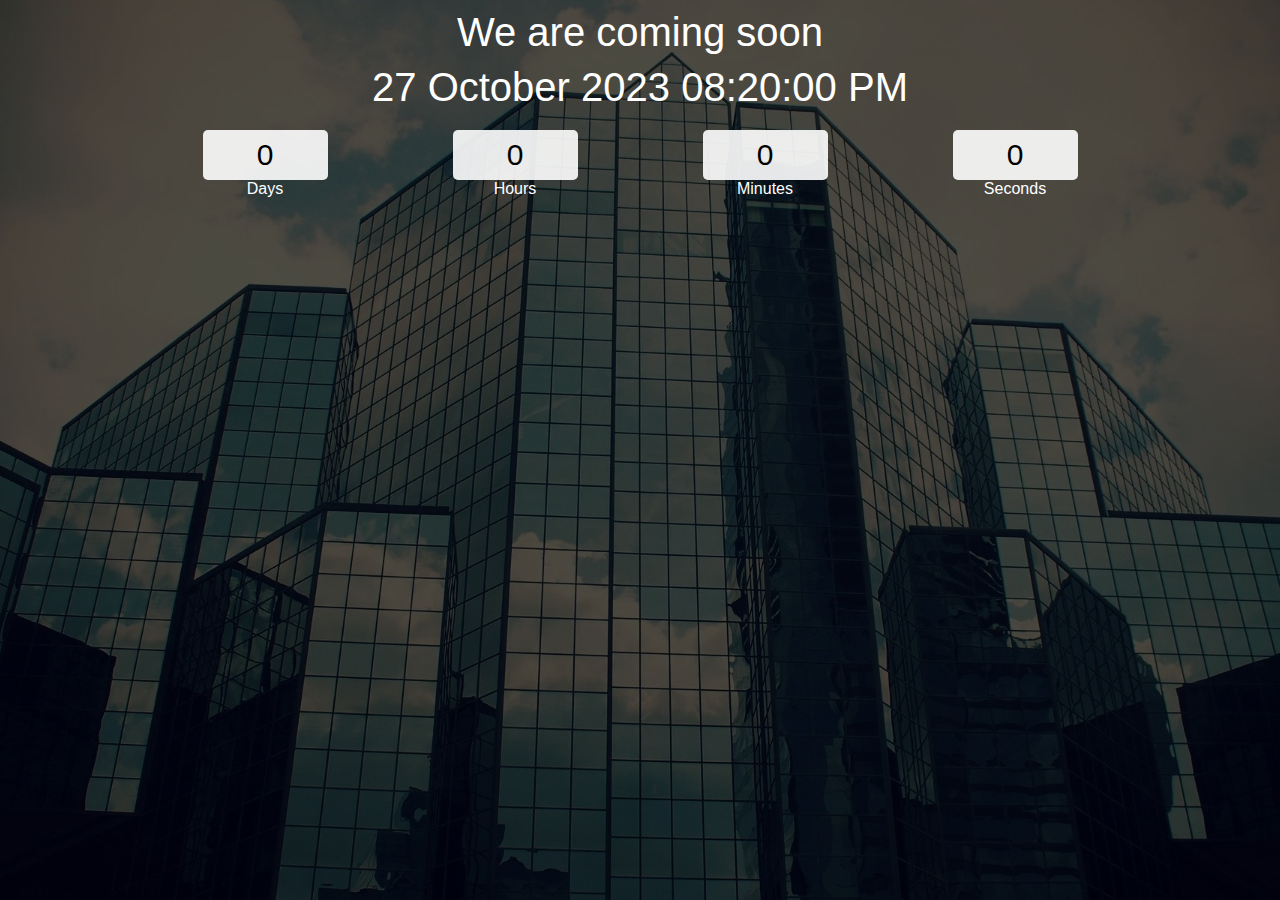
<file: Countdown/index.html>
<!DOCTYPE html>
<html lang="en">

<head>
    <meta charset="UTF-8">
    <meta http-equiv="X-UA-Compatible" content="IE=edge">
    <meta name="viewport" content="width=device-width, initial-scale=1.0">
    <title>Document</title>
    <link rel="stylesheet" href="style.css">
</head>

<body>
    <div class="main">
        <div class="overlay">
            <div class="title">We are coming soon</div>
            <div class="title" id="end-date">20 August 2023 10:00 PM</div>
            <div class="col">
                <div>
                    <input type="text" readonly value="0">
                    <br/>
                    <label for="">Days</label>
                </div>
                <div>
                    <input type="text" readonly value="0">
                    <br/>
                    <label for="">Hours</label>
                </div>
                <div>
                    <input type="text" readonly value="0">
                    <br/>
                    <label for="">Minutes</label>
                </div>
                <div>
                    <input type="text" readonly value="0">
                    <br/>
                    <label for="">Seconds</label>
                </div>
            </div>
        </div>
    </div>
    <script src="script.js"></script>
</body>

</html>
</file>
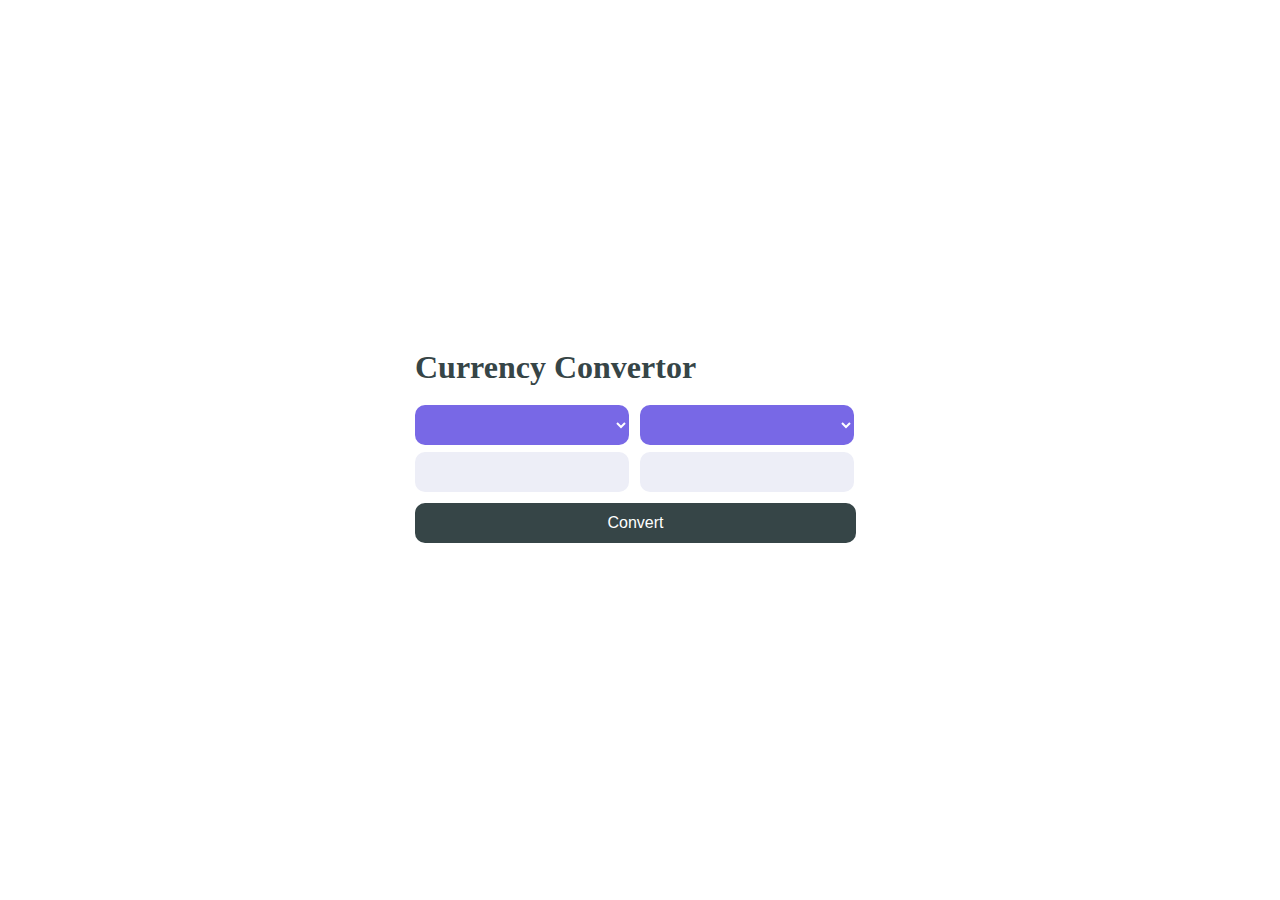
<file: Currency Calculator/index.html>
<!DOCTYPE html>
<html lang="en">
<head>
    <meta charset="UTF-8">
    <meta name="viewport" content="width=device-width, initial-scale=1.0">
    <title>Document</title>
    <link rel="stylesheet" href="style.css">
</head>
<body>
    <div class="container">
        <h1>Currency Convertor</h1>
        <div class="box">
            <div class="left_box">
                <select name="currency" class="currency"></select>
                <input type="number" name="" id="num">
            </div>
            <div class="right_box">
                <select name="currency" class="currency"></select>
                <input type="text" name="" id="ans" disabled>
            </div>
        </div>
        <button class="btn" id="btn">Convert</button>
    </div>


    <script src="script.js"></script>
</body>
</html>
</file>
<file: Countdown/style.css>
* {
    padding: 0;
    margin: 0;
    box-sizing: border-box;
    font-family: 'Poppins', sans-serif;
}

@import url('https://fonts.googleapis.com/css2?family=Poppins:wght@100&display=swap');
.main {
    width: 100%;
    height: 100vh;
    background: url('1802071.webp') center center;
    background-size: cover;
}

.overlay {
    width: 100%;
    height: 100%;
    display: flex;
    align-items: center;
    flex-direction: column;
    background-color: rgba(0, 0, 0, 0.7);
}

.title {
    margin-top: 10px;
    color: white;
    text-align: center;
    font-size: 2.5rem;
}

.col {
    margin-top: 20px;
    width: 90%;
    display: flex;
    justify-content: center;
    color: white;
}

.col div {
    width: 250px;
    text-align: center;
}

input {
    width: 50%;
    background-color: rgba(255, 255, 255, 0.9);
    border-color: transparent;
    border-radius: 5px;
    height: 50px;
    text-align: center;
    font-size: 30px;
}
</file>
<file: Currency Calculator/style.css>
*{
    margin: 0;
    padding: 0;
    box-sizing: border-box;
}
body{
    height: 100vh;
    display: flex;
    justify-content: center;
    align-items: center;
}
.container{
    width: 450px;
}
h1{
    color: #364547;
    margin-bottom: 0.5em;
}
.container .box{
    width: 100%;
    display: flex;
}
.box div{
    width: 100%;
}
select{
    width: 95%;
    height: 40px;
    font-size: 1em;
    cursor: pointer;
    outline: none;
    background: #7868e6;
    color: white;
    margin: 0.2em 0;
    padding: 0 1em;
    border-radius: 10px;
    border: none;
}
input{
    width: 95%;
    height: 40px;
    font-size: 1em;
    margin: 0.2em 0;
    border-radius: 10px;
    border: none;
    background: #edeef7;
    outline: none;
    padding: 0 1em;
}
.btn{
    width: 98%;
    height: 40px;
    background: #364547;
    color: white;
    border-radius: 10px;
    border: none;
    cursor: pointer;
    font-size: 1em;
    margin: 0.5em 0;
}
</file>
